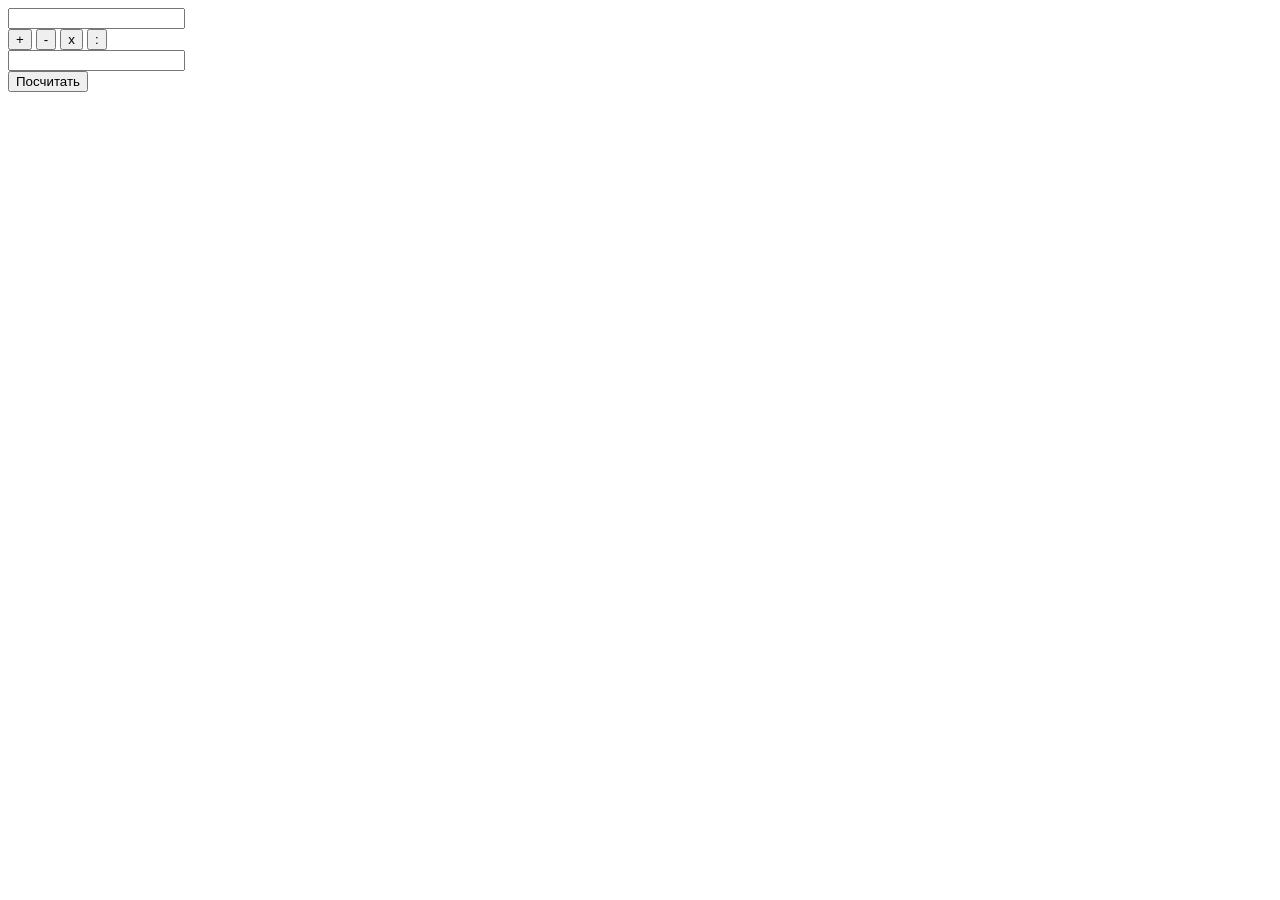
<file: DZ3_Benisa_21_01/index.html>
<!DOCTYPE html>
<html lang="ru">
<head>
    <meta charset="utf-8">
    <title>DZ3</title>
</head>
<body>
<input id="num1" />
<div id="operator_btns">
    <button id="plus" onclick="op='+'">+</button>
    <button id="minus" onclick="op='-'">-</button>
    <button id="times" onclick="op='*'">x</button>
    <button id="divide" onclick="op='/'">:</button>
</div>
<input id="num2" />
<br>
<button onclick="func()">Посчитать</button>
<p id="result"></p>
</body>
<script src="main.js"></script>
</html>
</file>
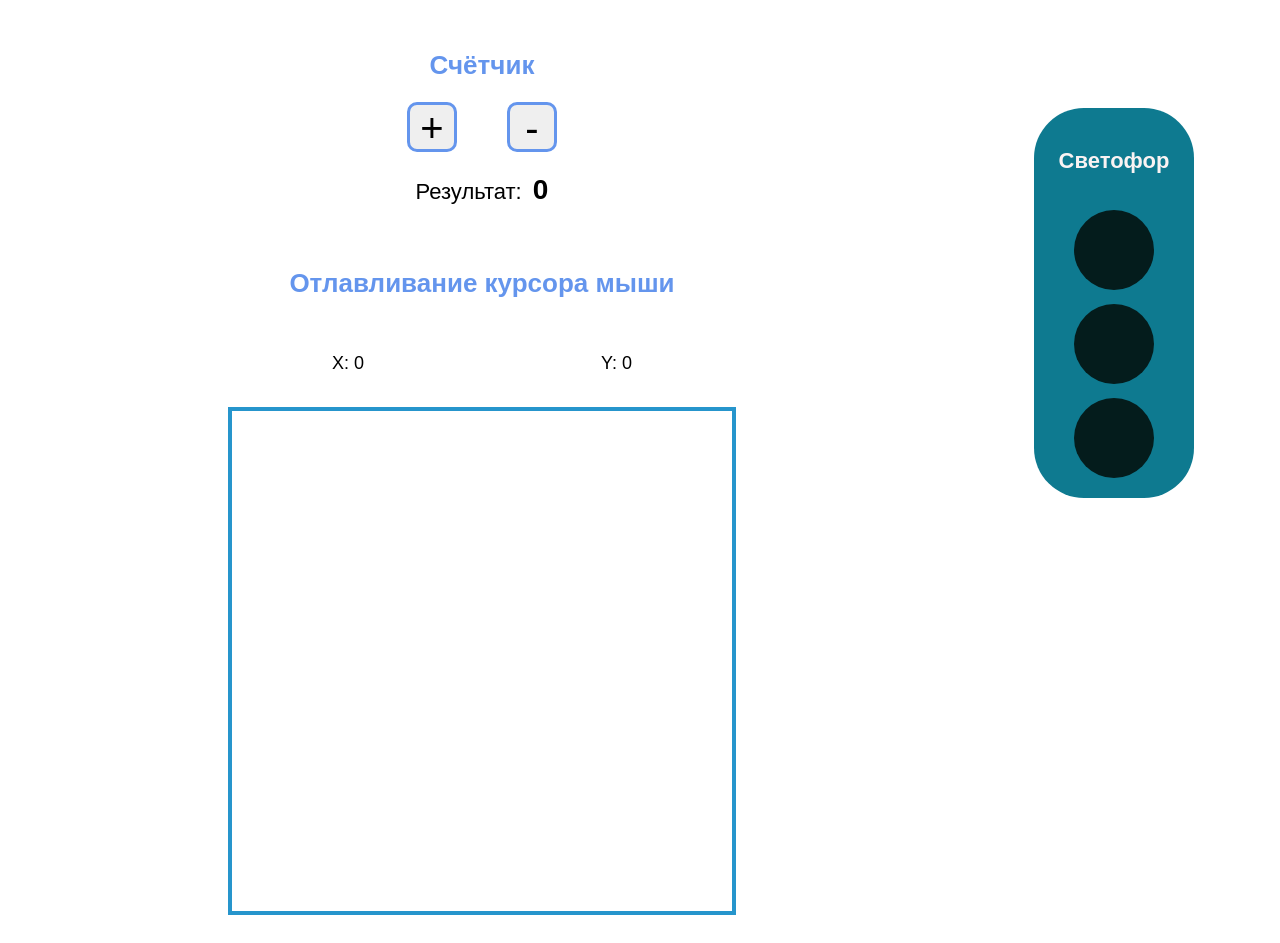
<file: DZ4_Benisa/index.html>
<!DOCTYPE html>
<html lang="en">
<head>
    <meta charset="UTF-8">
    <meta http-equiv="X-UA-Compatible" content="IE=edge">
    <meta name="viewport" content="width=device-width, initial-scale=1.0">
    <title>DZ Benisa</title>
    <link rel="stylesheet" href="style.css">
</head>
<body>
<div class="wrapper">
    <div class="container">
        <div class="counter">
            <h2>Счётчик</h2>
            <div class="buttons">
                <button class="btn plus">+</button>
                <button class="btn minus">-</button>
            </div>
            <p>Результат: <span id="count">0</span></p>
        </div>
        <div class="two">
            <h2>Отлавливание курсора мыши</h2>
            <div class="posit">
                <p>
                    X: <span id="posX">0</span>
                </p>
                <p>
                    Y: <span id="posY">0</span>
                </p>
            </div>
            <div class="cursor"></div>
        </div>
    </div>
    <div class="svetofor">
        <div class="stolb">
            <p class="svet-title">Светофор</p>
            <div class="lampa" id="red"></div>
            <div class="lampa" id="yellow"></div>
            <div class="lampa" id="green"></div>
        </div>
    </div>
</div>


</div>
</body>
<script src="main.js"></script>
</html>
</file>
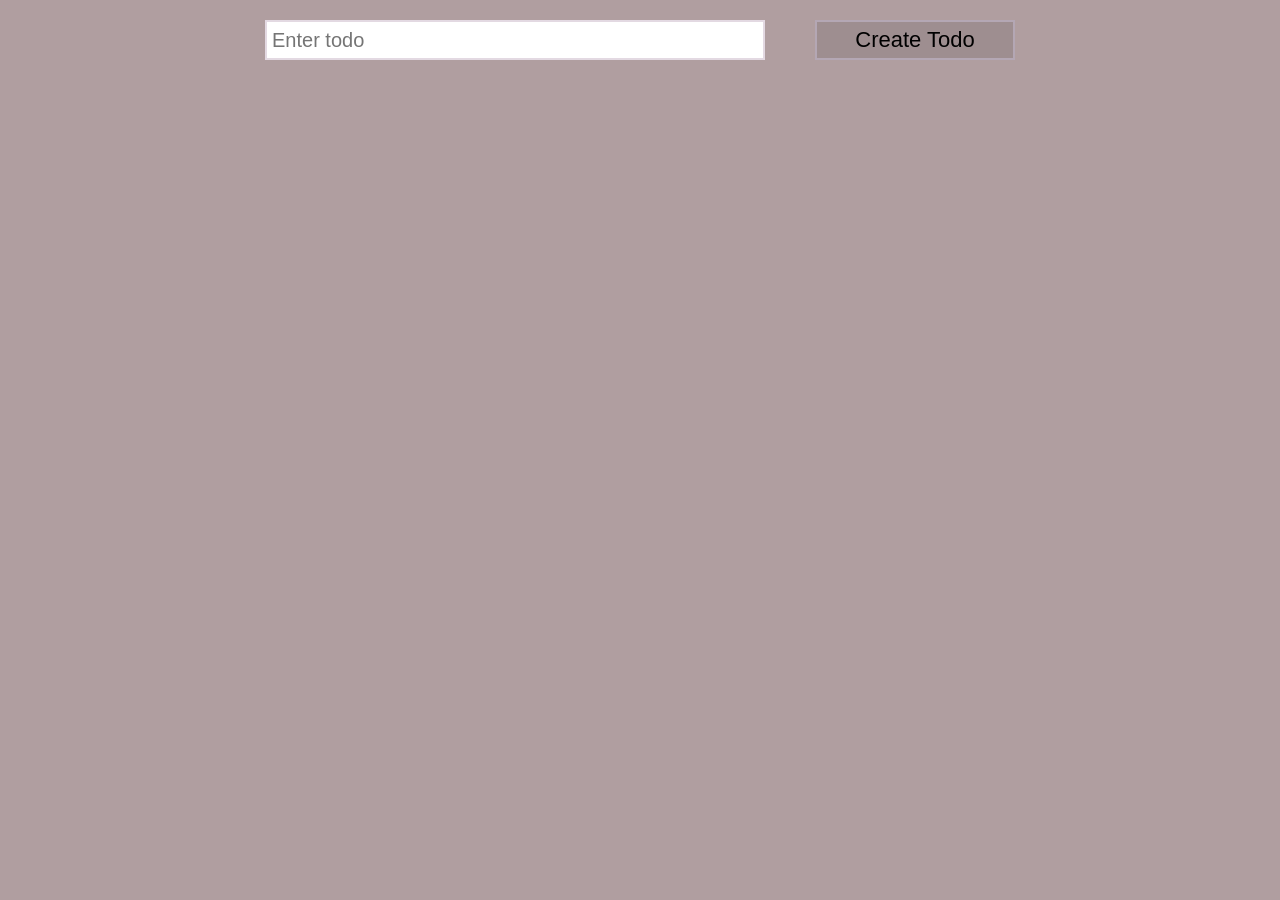
<file: DZ5_Benisa_21_01/index.html>
<!DOCTYPE html>
<html lang="en">
<head>
    <meta charset="UTF-8">
    <title>dz5</title>
    <link rel="stylesheet" href="style.css">
</head>
<body>

<div class="todo">
    <input type="text" id="input" placeholder="Enter todo">
    <button id="crete_todo">Create Todo</button>

</div>

<div id="todo_list">

</div>

</body>
<script src="main.js"></script>
</html>
</file>
<file: DZ4_Benisa/style.css>
{
    box-sizing: border-box;
    margin: 0;
    padding: 0;
}
.wrapper {
    display: flex;
    justify-content: space-between;
    font-family: Arial, "Helvetica Neue", Helvetica, sans-serif;
}
/* первые два задания */
.container {
    margin: 20px auto;
    text-align: center;
}

.buttons {
    width: 200px;
    display: flex;
    justify-content: space-around;
    align-items: center;
    margin: 20px auto;
}
.btn{
    width: 50px;
    height: 50px;
    border-radius: 10px;
    font-size: 40px;
    text-align: center;
    transition: all .5s ease;
    border: 3px solid cornflowerblue;;
}
.btn:hover{
    cursor: pointer;
    transform: scale(1.2);
}
.counter p{
    font-size: 22px;
}
h2{
    font-size: 26px;
    color: cornflowerblue;
}
#count{
    font-size: 28px;
    font-weight: 700;
    padding-left: 5px;
}
.two{
    display: flex;
    flex-direction: column;
    align-items: center;
    margin-top: 40px;
}
.posit{
    width: 300px;
    display: flex;
    justify-content: space-between;
    font-size: 18px;
    font-weight: 500;
    margin: 15px 0;
}
.cursor {
    border: 4px solid rgb(38, 149, 204);
    width: 500px;
    height: 500px;
}

/* светофор */
.svetofor {
    text-align: center;
    width: 25%;
    margin-top: 100px;
}
.stolb {
    background-color: rgb(14, 122, 144);
    width: 120px;
    height: 350px;
    border-radius: 50px;
    display: flex;
    flex-direction: column;
    justify-content: space-between;
    align-items: center;
    margin: 0 auto;
    padding: 20px;
}
.svet-title{
    margin-top: 20px;
    font-size: 22px;
    font-weight: 700;
    color: rgb(250, 243, 243);
}
.lampa {
    width: 80px;
    height: 80px;
    border-radius: 50%;
    background-color: rgb(4, 28, 28);
    display: flex;
    justify-content: center;
    align-items: center;
    color: black;
    text-transform: uppercase;
    font-size: 24px;
    font-weight: 700;
}
.lampa:hover{
    cursor: pointer;
}
</file>
<file: DZ5_Benisa_21_01/style.css>
* {
    margin: 0;
    padding: 0;
    box-sizing: border-box;
}

body {
    background-color: #b09ea0;
    padding: 20px;
}

.todo {
    display: flex;
    align-items: center;
    justify-content: space-between;
    width: 750px;
    margin: 0 auto;
}

input {
    border: 2px solid #e3d9e2;
    font-size: 20px;
    height: 40px;
    width: 500px;
    padding-left: 5px;
}

#crete_todo {
    width: 200px;
    height: 40px;
    border: 2px solid #b4a7b4;
    cursor: pointer;
    background: rgba(0, 0, 0, 0.1);
    font-size: 22px;
}

#todo_list {
    margin: 0 auto;
    width: 750px;
}

.block_text {
    width: 100%;
    border: 2px solid rgba(217, 203, 203, 0.62);
    padding: 8px;
    margin-top: 10px;
    display: flex;
    justify-content: space-between;
}

.text {
    font-size: 28px;
    font-family: "Franklin Gothic Heavy";
}
.btn{
    background: red;
    border: none;
    color: white;
    margin-left: 15px;
    padding: 10px;
    cursor: pointer;
    position: relative;
    z-index: 10;
}
</file>
